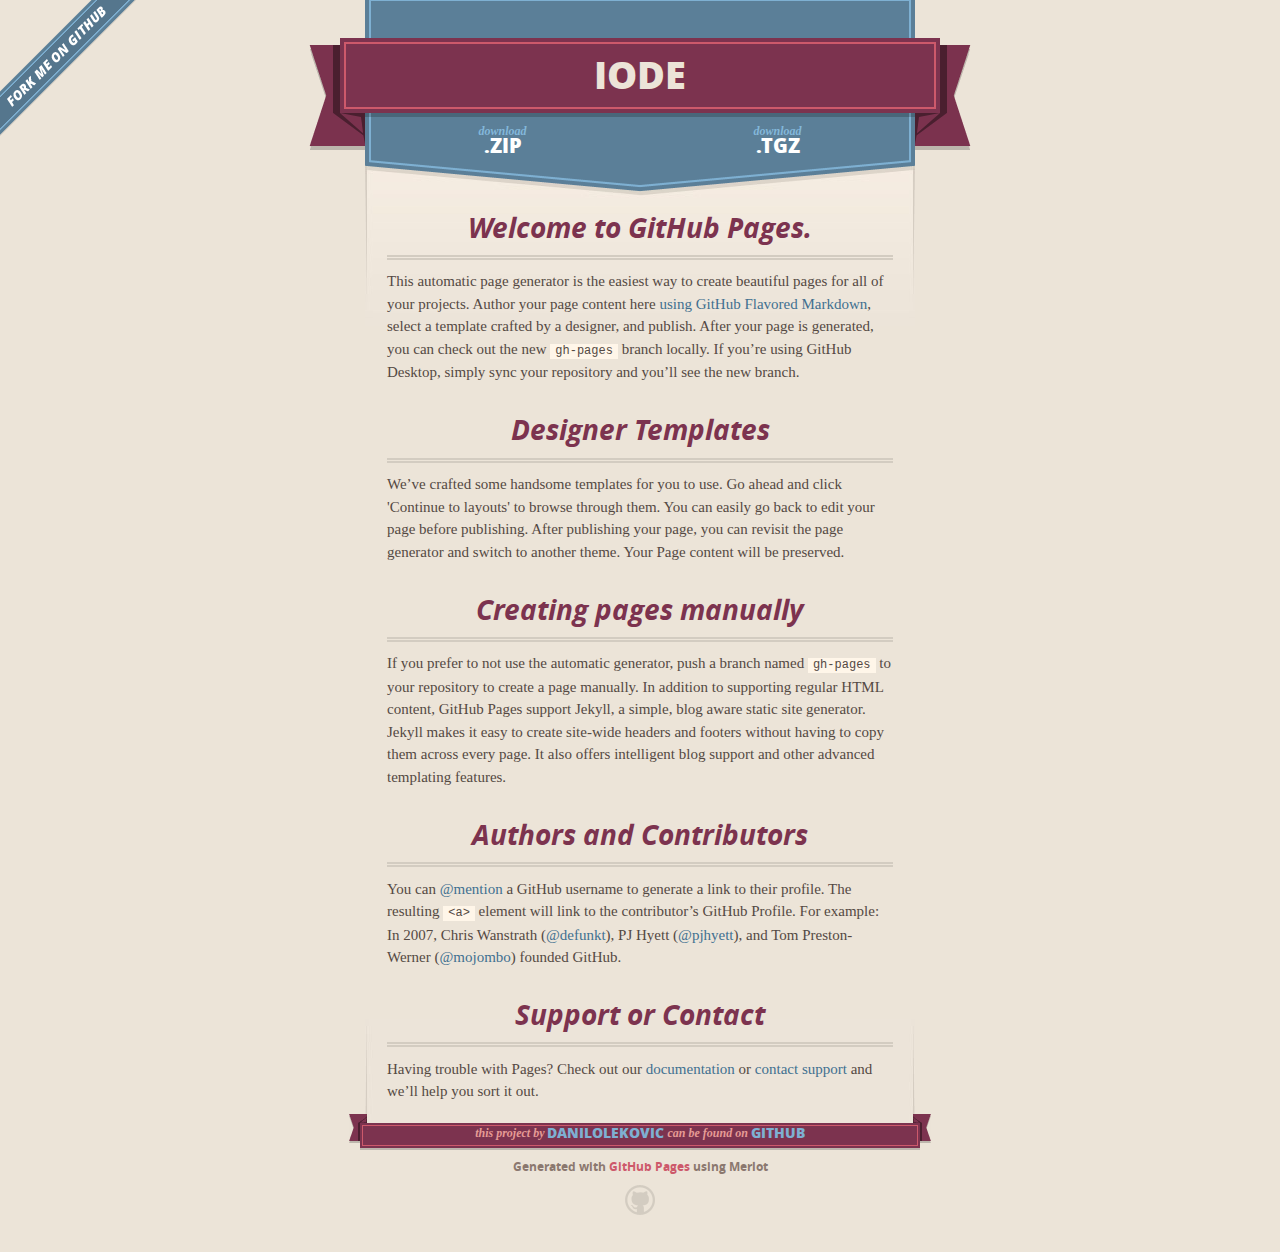
<file: index.html>
<!DOCTYPE html>
<html>
  <head>
    <meta charset='utf-8'>
    <meta http-equiv="X-UA-Compatible" content="chrome=1">
    <meta name="viewport" content="width=640">

    <link rel="stylesheet" href="stylesheets/core.css" media="screen">
    <link rel="stylesheet" href="stylesheets/mobile.css" media="handheld, only screen and (max-device-width:640px)">
    <link rel="stylesheet" href="stylesheets/github-light.css">

    <script type="text/javascript" src="javascripts/modernizr.js"></script>
    <script type="text/javascript" src="https://ajax.googleapis.com/ajax/libs/jquery/1.7.1/jquery.min.js"></script>
    <script type="text/javascript" src="javascripts/headsmart.min.js"></script>
    <script type="text/javascript">
      $(document).ready(function () {
        $('#main_content').headsmart()
      })
    </script>
    <title>Iode by danilolekovic</title>
  </head>

  <body>
    <a id="forkme_banner" href="https://github.com/danilolekovic/iode-lang.me">View on GitHub</a>
    <div class="shell">

      <header>
        <span class="ribbon-outer">
          <span class="ribbon-inner">
            <h1>Iode</h1>
            <h2></h2>
          </span>
          <span class="left-tail"></span>
          <span class="right-tail"></span>
        </span>
      </header>

      <section id="downloads">
        <span class="inner">
          <a href="https://github.com/danilolekovic/iode-lang.me/zipball/master" class="zip"><em>download</em> .ZIP</a><a href="https://github.com/danilolekovic/iode-lang.me/tarball/master" class="tgz"><em>download</em> .TGZ</a>
        </span>
      </section>


      <span class="banner-fix"></span>


      <section id="main_content">
        <h3>
<a id="welcome-to-github-pages" class="anchor" href="#welcome-to-github-pages" aria-hidden="true"><span aria-hidden="true" class="octicon octicon-link"></span></a>Welcome to GitHub Pages.</h3>

<p>This automatic page generator is the easiest way to create beautiful pages for all of your projects. Author your page content here <a href="https://guides.github.com/features/mastering-markdown/">using GitHub Flavored Markdown</a>, select a template crafted by a designer, and publish. After your page is generated, you can check out the new <code>gh-pages</code> branch locally. If you’re using GitHub Desktop, simply sync your repository and you’ll see the new branch.</p>

<h3>
<a id="designer-templates" class="anchor" href="#designer-templates" aria-hidden="true"><span aria-hidden="true" class="octicon octicon-link"></span></a>Designer Templates</h3>

<p>We’ve crafted some handsome templates for you to use. Go ahead and click 'Continue to layouts' to browse through them. You can easily go back to edit your page before publishing. After publishing your page, you can revisit the page generator and switch to another theme. Your Page content will be preserved.</p>

<h3>
<a id="creating-pages-manually" class="anchor" href="#creating-pages-manually" aria-hidden="true"><span aria-hidden="true" class="octicon octicon-link"></span></a>Creating pages manually</h3>

<p>If you prefer to not use the automatic generator, push a branch named <code>gh-pages</code> to your repository to create a page manually. In addition to supporting regular HTML content, GitHub Pages support Jekyll, a simple, blog aware static site generator. Jekyll makes it easy to create site-wide headers and footers without having to copy them across every page. It also offers intelligent blog support and other advanced templating features.</p>

<h3>
<a id="authors-and-contributors" class="anchor" href="#authors-and-contributors" aria-hidden="true"><span aria-hidden="true" class="octicon octicon-link"></span></a>Authors and Contributors</h3>

<p>You can <a href="https://github.com/blog/821" class="user-mention">@mention</a> a GitHub username to generate a link to their profile. The resulting <code>&lt;a&gt;</code> element will link to the contributor’s GitHub Profile. For example: In 2007, Chris Wanstrath (<a href="https://github.com/defunkt" class="user-mention">@defunkt</a>), PJ Hyett (<a href="https://github.com/pjhyett" class="user-mention">@pjhyett</a>), and Tom Preston-Werner (<a href="https://github.com/mojombo" class="user-mention">@mojombo</a>) founded GitHub.</p>

<h3>
<a id="support-or-contact" class="anchor" href="#support-or-contact" aria-hidden="true"><span aria-hidden="true" class="octicon octicon-link"></span></a>Support or Contact</h3>

<p>Having trouble with Pages? Check out our <a href="https://help.github.com/pages">documentation</a> or <a href="https://github.com/contact">contact support</a> and we’ll help you sort it out.</p>
      </section>

      <footer>
        <span class="ribbon-outer">
          <span class="ribbon-inner">
            <p>this project by <a href="https://github.com/danilolekovic">danilolekovic</a> can be found on <a href="https://github.com/danilolekovic/iode-lang.me">GitHub</a></p>
          </span>
          <span class="left-tail"></span>
          <span class="right-tail"></span>
        </span>
        <p>Generated with <a href="https://pages.github.com">GitHub Pages</a> using Merlot</p>
        <span class="octocat"></span>
      </footer>

    </div>

    
  </body>
</html>
</file>
<file: stylesheets/core.css>
@import url("screen.css");
@import url("non-screen.css") handheld;
@import url("non-screen.css") only screen and (max-device-width:640px);
</file>
<file: stylesheets/mobile.css>
/* Generated by Font Squirrel (http://www.fontsquirrel.com) on February 9, 2012 */


@font-face {
  font-family: 'Open Sans';
  src: url('../fonts/opensans-regular-webfont.eot');
  src: url('../fonts/opensans-regular-webfont.eot?#iefix') format('embedded-opentype'),
       url('../fonts/opensans-regular-webfont.woff') format('woff'),
       url('../fonts/opensans-regular-webfont.ttf') format('truetype'),
       url('../fonts/opensans-regular-webfont.svg#OpenSansRegular') format('svg');
  font-weight: normal;
  font-style: normal;
}

@font-face {
  font-family: 'Open Sans';
  src: url('../fonts/opensans-italic-webfont.eot');
  src: url('../fonts/opensans-italic-webfont.eot?#iefix') format('embedded-opentype'),
       url('../fonts/opensans-italic-webfont.woff') format('woff'),
       url('../fonts/opensans-italic-webfont.ttf') format('truetype'),
       url('../fonts/opensans-italic-webfont.svg#OpenSansItalic') format('svg');
  font-weight: normal;
  font-style: italic;
}

@font-face {
  font-family: 'Open Sans';
  src: url('../fonts/opensans-bold-webfont.eot');
  src: url('../fonts/opensans-bold-webfont.eot?#iefix') format('embedded-opentype'),
       url('../fonts/opensans-bold-webfont.woff') format('woff'),
       url('../fonts/opensans-bold-webfont.ttf') format('truetype'),
       url('../fonts/opensans-bold-webfont.svg#OpenSansBold') format('svg');
  font-weight: bold;
  font-style: normal;
}

@font-face {
  font-family: 'Open Sans';
  src: url('../fonts/opensans-bolditalic-webfont.eot');
  src: url('../fonts/opensans-bolditalic-webfont.eot?#iefix') format('embedded-opentype'),
       url('../fonts/opensans-bolditalic-webfont.woff') format('woff'),
       url('../fonts/opensans-bolditalic-webfont.ttf') format('truetype'),
       url('../fonts/opensans-bolditalic-webfont.svg#OpenSansBoldItalic') format('svg');
  font-weight: bold;
  font-style: italic;
}

@font-face {
  font-family: 'Open Sans';
  src: url('../fonts/opensans-extrabold-webfont.eot');
  src: url('../fonts/opensans-extrabold-webfont.eot?#iefix') format('embedded-opentype'),
       url('../fonts/opensans-extrabold-webfont.woff') format('woff'),
       url('../fonts/opensans-extrabold-webfont.ttf') format('truetype'),
       url('../fonts/opensans-extrabold-webfont.svg#OpenSansExtrabold') format('svg');
  font-weight: bolder;
  font-style: normal;
}


/* http://meyerweb.com/eric/tools/css/reset/ 
   v2.0 | 20110126
   License: none (public domain)
*/

html, body, div, span, applet, object, iframe,
h1, h2, h3, h4, h5, h6, p, blockquote, pre,
a, abbr, acronym, address, big, cite, code,
del, dfn, em, img, ins, kbd, q, s, samp,
small, strike, strong, sub, sup, tt, var,
b, u, i, center,
dl, dt, dd, ol, ul, li,
fieldset, form, label, legend,
table, caption, tbody, tfoot, thead, tr, th, td,
article, aside, canvas, details, embed, 
figure, figcaption, footer, header, hgroup, 
menu, nav, output, ruby, section, summary,
time, mark, audio, video {
  margin: 0;
  padding: 0;
  border: 0;
  font-size: 100%;
  font: inherit;
  vertical-align: baseline;
}
/* HTML5 display-role reset for older browsers */
article, aside, details, figcaption, figure, 
footer, header, hgroup, menu, nav, section {
  display: block;
}
body {
  line-height: 1;
}
ol, ul {
  list-style: none;
}
blockquote, q {
  quotes: none;
}
blockquote:before, blockquote:after,
q:before, q:after {
  content: '';
  content: none;
}
table {
  border-collapse: collapse;
  border-spacing: 0;
}

header, footer, section {
  display: block;
  position: relative;
}

/* STYLES */

div.shell {
  display: block;
  width: 640px;
  margin: 0 auto;
}

a#forkme_banner {
  display: none;
}

/* header */

header {
  position: relative;
  z-index: 2;
  margin: 0;
  max-width: 640px;
  top: 51px;
}

header span.ribbon-inner {
  position: relative;
  display: block;
  background-color: #cd596b;
  border: 8px solid #7c334f;
  padding: 6px;
  z-index: 1;
}

header span.left-tail, header span.right-tail {
  position: relative;
  display: block;
  width: 19px;
  height: 10px;
  background: transparent url(../images/ribbon-tail-sprite-2x.png) 0 0 no-repeat;
  position: absolute;
  bottom: -10px;
  z-index: 0;
}

header span.left-tail {
  background-position: 0 0;
  left: 0;
}

header span.right-tail {
  background-position: -19px 0;
  right: 0;
}

header h1 {
  background-color: #7c334f;
  font-size: 2em;
  font-weight: bolder;
  font-style: normal;
  text-transform: uppercase;
  color: #ece4d8;
  text-align: center;
  line-height:1;  
  padding: 14px 20px 0;
}

header h2 {
  background-color: #7c334f;
  font: bold italic .85em/1.5 Georgia, Times, “Times New Roman”, serif;
  color: #e69b95;
  padding-bottom: 14px;
  margin-top: -3px;
  text-align: center;
}

section#downloads {
  position: relative;
  display: block;
  height: 171px;
  width: 602px;
  padding-bottom: 150px;
  margin: 51px auto -250px;
  z-index: 1;
  background: transparent url(../images/shield.png) center 0 no-repeat;
}

section#downloads a {
  display: none;
}

span.banner-fix {
  background: transparent url(../images/shield-fallback.png) center top no-repeat;
  display: block;
  height: 31px;
  position: absolute;
  width: 640px;
  top: 20px;

}

section#main_content {
  z-index: 2;
  padding: 20px 40px 0;
  min-height:185px;
}

/* footer */

footer {
  background: none;
  padding-top: 104px;
  margin: -94px auto 40px;
  max-width:640px;
  text-align: center;
}

footer span.ribbon-outer {
  display: block;
  position: relative;
  border-bottom: 2px solid #bdb6ad;
}

footer span.ribbon-inner {
  position: relative;
  display: block;
  background-color: #cd596b;
  border: 8px solid #7c334f;
  padding: 6px;
  z-index: 1;
}

footer p {
  font-family: 'Open Sans', sans-serif;
  font-weight: bold;
  font-size: .6em;
  color: #8b786f;
}

footer a {
  color: #cd596b;
}

footer span.ribbon-inner p {
  background-color: #7c334f;
  margin: 0;
  color: #e69b95;
  font: bold italic 22px/1 Georgia, Times, “Times New Roman”, serif;
  height: auto;
  line-height: 1.1;
  padding: 20px 0px 10px;
}

footer span.ribbon-inner a {
  display: block;
  position: relative;
  bottom: 0;
  color: #7eb0d2;
  font-family: 'Open Sans', sans-serif;
  text-transform: uppercase;
  font-style: normal;
  font-weight: bolder;
  font-size: 38px;
  padding-bottom: 10px;
}

footer span.ribbon-inner a:hover {
  color: #7eb0d2;
}

footer span.left-tail, footer span.right-tail {
  position: relative;
  display: block;
  width: 23px;
  height: 126px;
  background: transparent url(../images/small-ribbon-tail-sprite-2x.png) 0 0 no-repeat;
  position: absolute;
  top: -126px;
  z-index: 0;
}

footer span.left-tail {
  background-position: 0 0;
  left: 0;
}

footer span.right-tail {
  background-position: -23px 0;
  right: 0;
}

footer span.octocat {
  background: transparent url(../images/octocat-2x.png) 0 0 no-repeat;
  display: block;
  width: 60px;
  height: 60px;
  margin: 20px auto 0;}

/* content */

body {
  background: #ece4d8;
  font: normal normal 30px/1.5 Georgia, Palatino,” Palatino Linotype”, Times, “Times New Roman”, serif;
  color: #544943;
  -webkit-font-smoothing: antialiased;
}

a, a:hover {
  color: #417090;
}

a {
  text-decoration: none;
}

a:hover {
  text-decoration: underline;
}

h1,h2,h3,h4,h5,h6 {
  font-family: 'Open Sans', sans-serif;
  font-weight: bold;
}

p {
  margin: .7em 0 0;
}

strong {
  font-weight: bold;
}

em {
  font-style: italic;
}

ol {
  margin: .7em 0;
  list-style-type: decimal;
  padding-left: 1.35em;
}

ul {
  margin: .7em 0;
  padding-left: 1.35em;
}

ul li {
  padding-left: 20px;
  background: transparent url(../images/chevron-2x.png) left 15px no-repeat;
}

blockquote {
  font-family: 'Open Sans', sans-serif;
  margin: 20px 0;
  color: #8b786f;
  padding-left: 1.35em;
  background: transparent url('../images/blockquote-gfx-2x.png') 0 8px no-repeat;
}

img {
  -webkit-box-shadow: 0px 4px 0px #bdb6ad;
  -moz-box-shadow: 0px 4px 0px #bdb6ad;
  box-shadow: 0px 4px 0px #bdb6ad;
  border: 4px solid #fff6e9;
  max-width: 556px;
}

hr {
  border: none;
  outline: none;
  height: 42px;
  background: transparent url('../images/hr-2x.jpg') center center repeat-x;
  margin: 0 0 20px;
}

code {
  background: #fff6e9;
  font: normal normal .9em/1.7 "Lucida Sans Typewriter", "Lucida Console", Monaco, "Bitstream Vera Sans Mono", monospace;
  padding: 0 5px 1px;
}

pre {
  margin: 10px 0 20px;
  padding: .7em;
  background: #fff6e9;
  border-bottom: 4px solid #bdb6ad;
  font: normal normal .9em/1.7 "Lucida Sans Typewriter", "Lucida Console", Monaco, "Bitstream Vera Sans Mono", monospace;
  overflow: auto;
}

table {
  background: #fff6e9;
  display: table;
  width: 100%;
  border-collapse: separate;
  border-bottom: 4px solid #bdb6ad;
  margin: 10px 0;
}

tr {
  display: table-row;
}

th {
  display: table-cell;
  padding: 2px 10px;
  border: solid #ece4d8;
  border-width: 0 4px 4px 0;
  color: #cd596b;
  font-family: 'Open Sans', sans-serif;
  font-weight: bold;
  font-size: .85em;
}

td {
  display: table-cell;
  padding: 0 .7em;
  border: solid #ece4d8;
  border-width: 0 4px 4px 0;
}

td:last-child, th:last-child {
  border-right: none;
}

tr:last-child td {
  border-bottom: none;
}

dl {
  margin: .7em 0 20px;
}

dt {
  font-family: 'Open Sans', sans-serif;
  font-weight: bold;
}

dd {
  padding-left: 1.35em;
}

dd p:first-child {
  margin-top: 0;
}

/* Content based headers */

#main_content > .header-level-1:first-child,
#main_content > .header-level-2:first-child,
#main_content > .header-level-3:first-child,
#main_content > .header-level-4:first-child,
#main_content > .header-level-5:first-child,
#main_content > .header-level-6:first-child {
  margin-top: 0;
}

.header-level-1 {
  font-size: 1.85em;
  border-bottom: .2em double #d3ccc1;
  color: #7c334f;
  text-align: center;
  font-style: italic;
  margin: 1.1em 0 .38em;
  line-height: 1.2;
  padding-bottom: 10px
}

.header-level-2 {
  font-size: 1.58em;
  color: #7c334f;
  margin: .95em 0 .5em;
  border-bottom: .1em solid #D3CCC1;
  line-height: 1.2;
  padding-bottom: 10px
}

.header-level-3 {
  margin: 20px 0 10px;
  font-size: 1.45em;
}

.header-level-4 {
  margin: .6em 0;
  font-size: 1.2em;
  color: #cd596b;
}

.header-level-5 {
  margin: .7em 0;
  font-size: 1em;
  color: #8b786f;
}

.header-level-6 {
  margin: .8em 0;
  font-size: .85em;
  font-style: italic;
}
</file>
<file: stylesheets/github-light.css>
/*
   Copyright 2014 GitHub Inc.

   Licensed under the Apache License, Version 2.0 (the "License");
   you may not use this file except in compliance with the License.
   You may obtain a copy of the License at

       http://www.apache.org/licenses/LICENSE-2.0

   Unless required by applicable law or agreed to in writing, software
   distributed under the License is distributed on an "AS IS" BASIS,
   WITHOUT WARRANTIES OR CONDITIONS OF ANY KIND, either express or implied.
   See the License for the specific language governing permissions and
   limitations under the License.

*/

.pl-c /* comment */ {
  color: #969896;
}

.pl-c1      /* constant, markup.raw, meta.diff.header, meta.module-reference, meta.property-name, support, support.constant, support.variable, variable.other.constant */,
.pl-s .pl-v /* string variable */ {
  color: #0086b3;
}

.pl-e  /* entity */,
.pl-en /* entity.name */ {
  color: #795da3;
}

.pl-s .pl-s1 /* string source */,
.pl-smi      /* storage.modifier.import, storage.modifier.package, storage.type.java, variable.other, variable.parameter.function */ {
  color: #333;
}

.pl-ent /* entity.name.tag */ {
  color: #63a35c;
}

.pl-k /* keyword, storage, storage.type */ {
  color: #a71d5d;
}

.pl-pds              /* punctuation.definition.string, string.regexp.character-class */,
.pl-s                /* string */,
.pl-s .pl-pse .pl-s1 /* string punctuation.section.embedded source */,
.pl-sr               /* string.regexp */,
.pl-sr .pl-cce       /* string.regexp constant.character.escape */,
.pl-sr .pl-sra       /* string.regexp string.regexp.arbitrary-repitition */,
.pl-sr .pl-sre       /* string.regexp source.ruby.embedded */ {
  color: #183691;
}

.pl-v /* variable */ {
  color: #ed6a43;
}

.pl-id /* invalid.deprecated */ {
  color: #b52a1d;
}

.pl-ii /* invalid.illegal */ {
  background-color: #b52a1d;
  color: #f8f8f8;
}

.pl-sr .pl-cce /* string.regexp constant.character.escape */ {
  color: #63a35c;
  font-weight: bold;
}

.pl-ml /* markup.list */ {
  color: #693a17;
}

.pl-mh        /* markup.heading */,
.pl-mh .pl-en /* markup.heading entity.name */,
.pl-ms        /* meta.separator */ {
  color: #1d3e81;
  font-weight: bold;
}

.pl-mq /* markup.quote */ {
  color: #008080;
}

.pl-mi /* markup.italic */ {
  color: #333;
  font-style: italic;
}

.pl-mb /* markup.bold */ {
  color: #333;
  font-weight: bold;
}

.pl-md /* markup.deleted, meta.diff.header.from-file */ {
  background-color: #ffecec;
  color: #bd2c00;
}

.pl-mi1 /* markup.inserted, meta.diff.header.to-file */ {
  background-color: #eaffea;
  color: #55a532;
}

.pl-mdr /* meta.diff.range */ {
  color: #795da3;
  font-weight: bold;
}

.pl-mo /* meta.output */ {
  color: #1d3e81;
}
</file>
